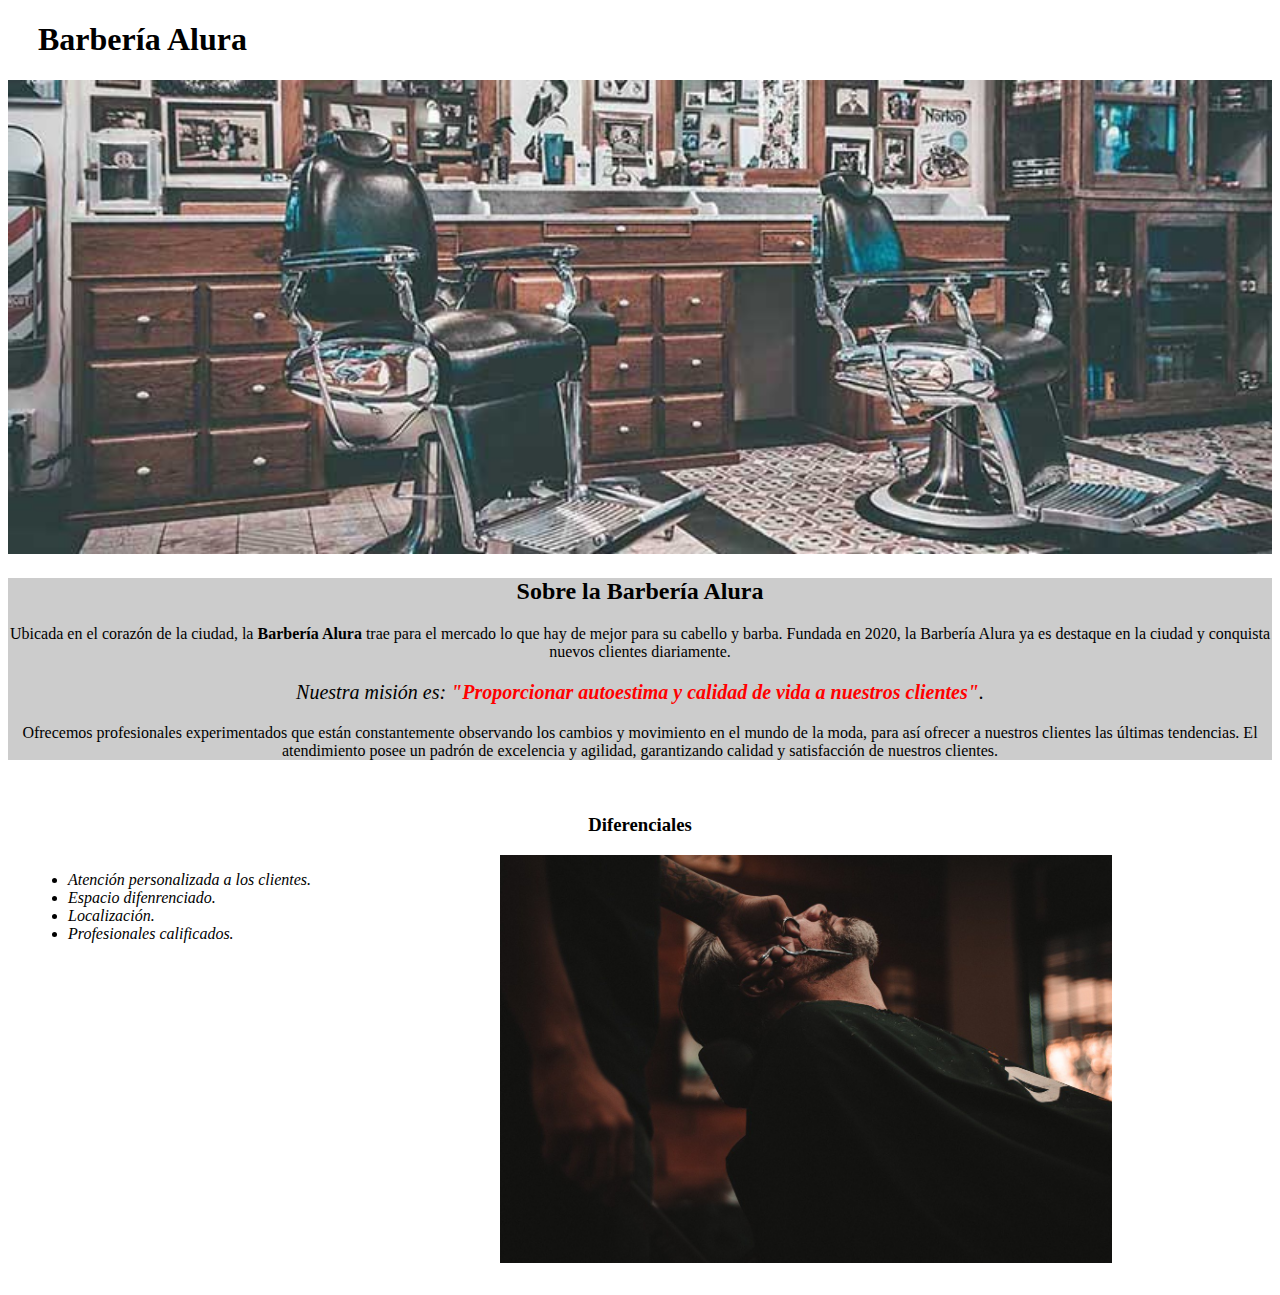
<file: index.html>
<!DOCTYPE html>
<html lang="es">

<head>
    <meta charset="UTF-8">
    <meta name="viewport" content="width=device-width, initial-scale=1.0">
    <title>Barbería Alura</title>
    <link rel="stylesheet" href="css/style-home.css">
</head>

<body>
    <header>
        <h1 class="titulo_principal">Barbería Alura</h1>
    </header>
    <img src="img/banner.jpg" alt="" id="banner">

    <div class="contenido">
        <h2 class="titulo_centrado">Sobre la Barbería Alura</h2>
        <!--strong negritas-->
        <p>Ubicada en el corazón de la ciudad, la <strong>Barbería Alura</strong> trae para el mercado lo que hay de
            mejor para su cabello y barba. Fundada en 2020, la Barbería Alura ya es destaque en la ciudad y conquista
            nuevos clientes diariamente. </p>
        <p id="mision"><em>Nuestra misión es: <strong>"Proporcionar autoestima y calidad de vida a nuestros
                    clientes"</strong>.</em></p>
        <p>Ofrecemos profesionales experimentados que están constantemente observando los cambios y movimiento en el
            mundo de la moda, para así ofrecer a nuestros clientes las últimas tendencias. El atendimiento posee un
            padrón de excelencia y agilidad, garantizando calidad y satisfacción de nuestros clientes.</p>
    </div>

    <div class="diferenciales">
        <h3 class="titulo_centrado">Diferenciales</h3>
        <ul>
            <li class="items">Atención personalizada a los clientes.</li>
            <li class="items">Espacio difenrenciado.</li>
            <li class="items">Localización.</li>
            <li class="items">Profesionales calificados.</li>
        </ul>
        <img src="img/diferenciales.jpg" class="imagenDiferenciales">
    </div>

</body>

</html>
</file>
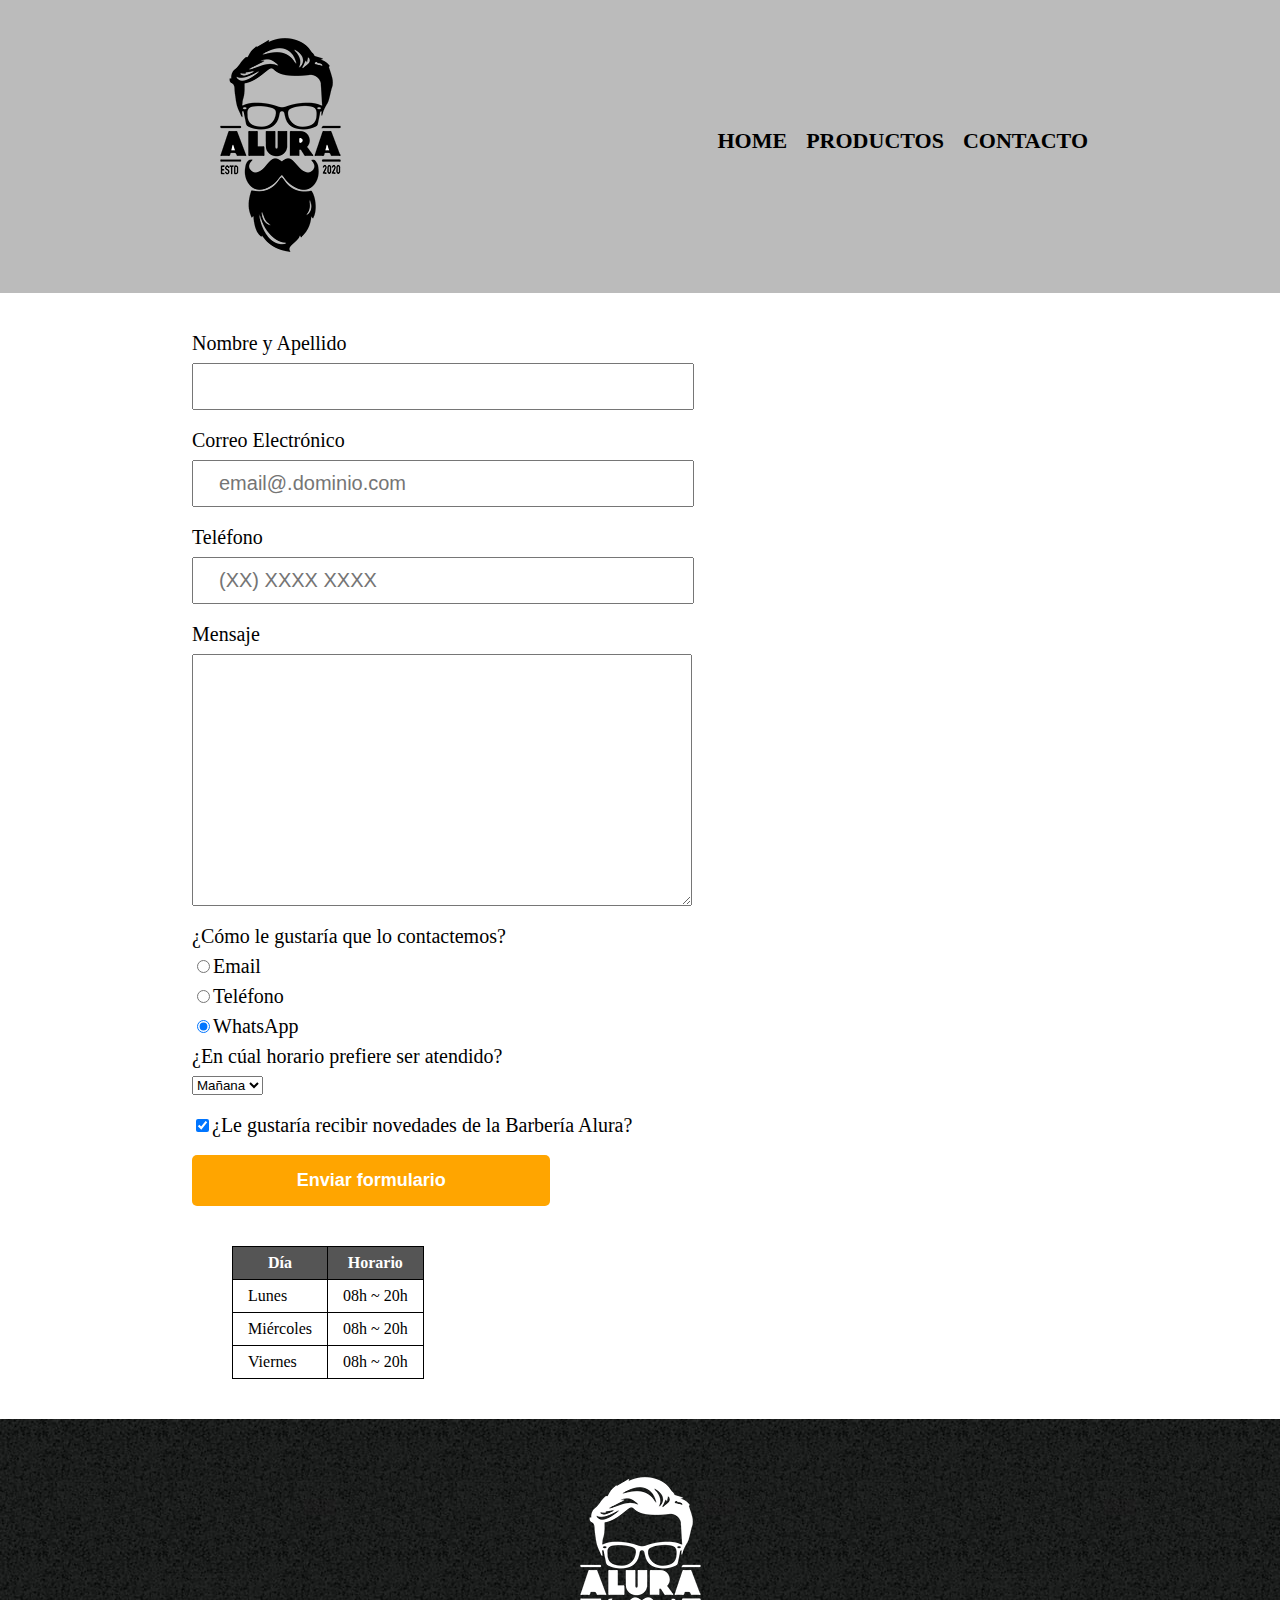
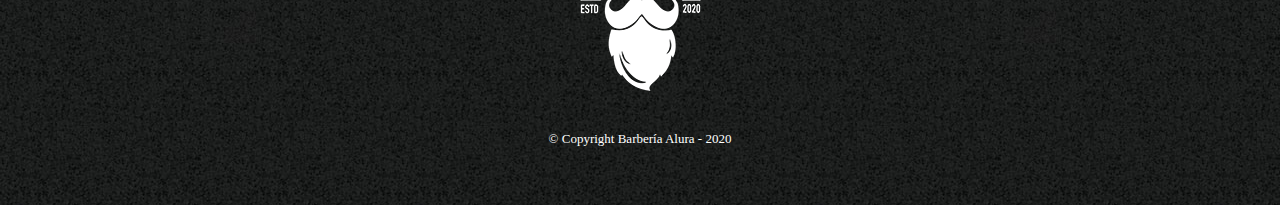
<file: contacto.html>
<!DOCTYPE html>
<html lang="es">

<head>
    <meta charset="UTF-8">
    <title>Contacto - Barbería Alura</title>
    <link rel="stylesheet" href="css/reset.css">
    <link rel="stylesheet" href="css/style.css">
</head>

<body>
    <header>
        <div class="caja">
            <h1><img src="img/logo.png" alt="Logo de la Barbería Alura"></h1>
            <nav>
                <ul>
                    <li><a href="index.html">Home</a></li>
                    <li><a href="productos.html">Productos</a></li>
                    <li><a href="contacto.html">Contacto</a></li>
                </ul>
            </nav>
        </div>
    </header>

    <main>
        <form action="">
            <label for="nombre_apellido">Nombre y Apellido</label>
            <input type="text" name="" id="nombre_apellido" class="input-padron" required>

            <label for="correo_electronico">Correo Electrónico</label>
            <input type="email" name="" id="correo_electronico" class="input-padron" placeholder="email@.dominio.com"
                required>

            <label for="telefono">Teléfono</label>
            <input type="tel" name="" id="telefono" class="input-padron" placeholder="(XX) XXXX XXXX" required>

            <label for="mensaje">Mensaje</label>
            <textarea name="" id="mensaje" cols="70" rows="10" class="input-padron" required></textarea>

            <fieldset>
                <legend>¿Cómo le gustaría que lo contactemos?</legend>
                <label for="radio-email"><input type="radio" value="email" name="contacto"
                        id="radio-email">Email</label>

                <label for="radio-telefono"><input type="radio" value="telefono" name="contacto"
                        id="radio-telefono">Teléfono</label>

                <label for="radio-whatsapp"><input type="radio" value="whatsapp" name="contacto" id="radio-whatsapp"
                        checked>WhatsApp</label>
            </fieldset>

            <fieldset>
                <legend>¿En cúal horario prefiere ser atendido?</legend>
                <select name="" id="">
                    <option value="">Mañana</option>
                    <option value="">Tarde</option>
                    <option value="">Noche</option>
                </select>
            </fieldset>

            <label class="checkbox"><input type="checkbox" name="" id="" checked>¿Le gustaría recibir novedades de la
                Barbería
                Alura?</label>
            <input type="submit" value="Enviar formulario" class="enviar">


        </form>
        <table>
            <thead>
                <tr>
                    <th>Día</th>
                    <th>Horario</th>
                </tr>
            </thead>

            <tbody>
                <tr>
                    <td>Lunes</td>
                    <td>08h ~ 20h</td>
                </tr>
                <tr>
                    <td>Miércoles</td>
                    <td>08h ~ 20h</td>
                </tr>
                <tr>
                    <td>Viernes</td>
                    <td>08h ~ 20h</td>
                </tr>
            </tbody>
        </table>
    </main>

    <footer>
        <img src="img/logo-blanco.png" alt="Logo de la Barbería Alura">
        <p class="copyright">&copy; Copyright Barbería Alura - 2020</p>
    </footer>
</body>

</html>
</file>
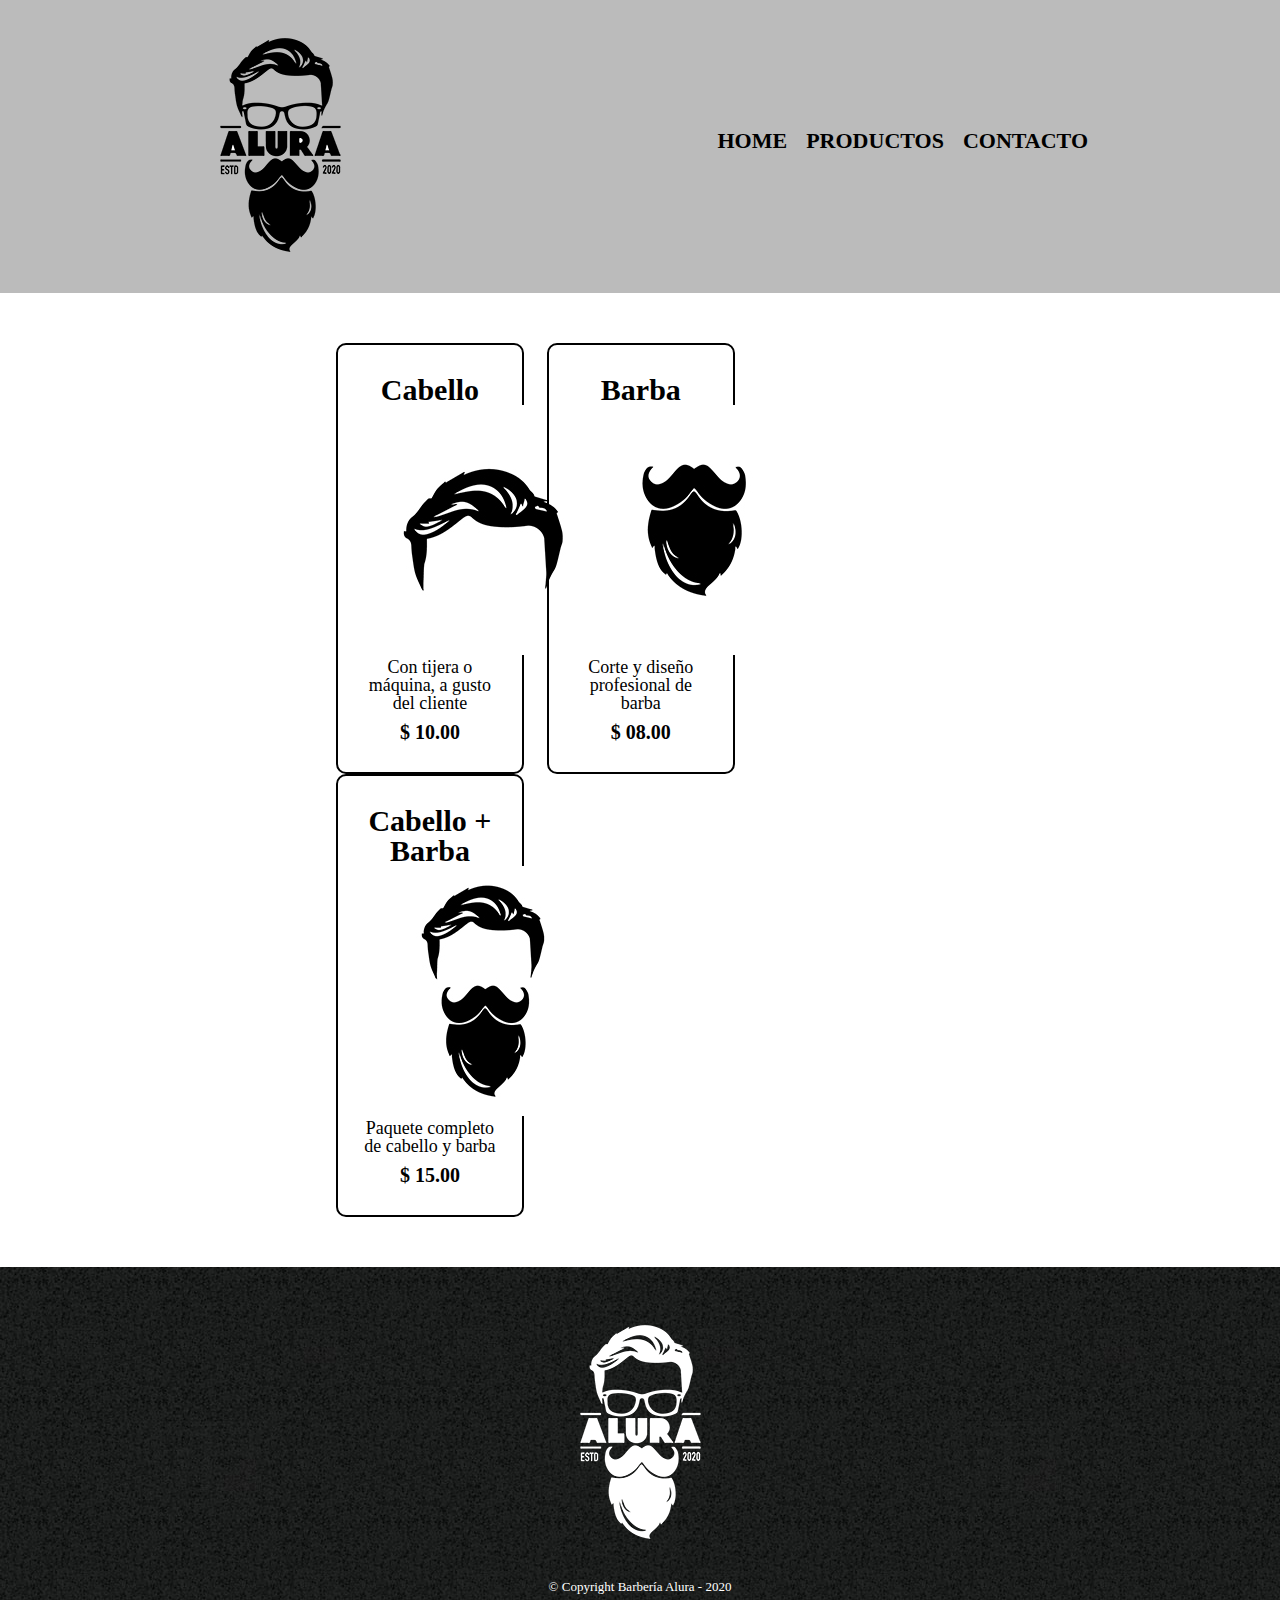
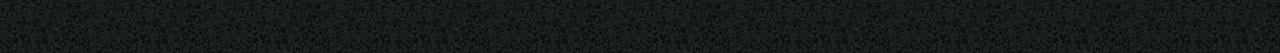
<file: productos.html>
<!DOCTYPE html>
<html lang="es">

<head>
    <meta charset="UTF-8">
    <title>Productos - Barbería Alura</title>
    <link rel="stylesheet" href="css/reset.css">
    <link rel="stylesheet" href="css/style.css">
</head>

<body>
    <header>
        <div class="caja">
            <h1><img src="img/logo.png" alt=""></h1>
            <nav>
                <ul>
                    <li><a href="index.html">Home</a></li>
                    <li><a href="productos.html">Productos</a></li>
                    <li><a href="contacto.html">Contacto</a></li>
                </ul>
            </nav>
        </div>
    </header>

    <main>
        <ul class="productos">
            <li>
                <h2>Cabello</h2>
                <img src="img/cabello.jpg" alt="">
                <p class="producto_descripcion">Con tijera o máquina, a gusto del cliente</p>
                <p class="producto_precio">$ 10.00</p>
            </li>
            <li>
                <h2>Barba</h2>
                <img src="img/barba.jpg" alt="">
                <p class="producto_descripcion">Corte y diseño profesional de barba</p>
                <p class="producto_precio">$ 08.00</p>
            </li>
            <li>
                <h2>Cabello + Barba</h2>
                <img src="img/cabello+barba.jpg" alt="">
                <p class="producto_descripcion">Paquete completo de cabello y barba</p>
                <p class="producto_precio">$ 15.00</p>
            </li>

        </ul>
    </main>

    <footer>
        <img src="img/logo-blanco.png" alt="">
        <p class="copyright">&copy; Copyright Barbería Alura - 2020</p>
    </footer>
</body>

</html>
</file>
<file: css/style-home.css>
.titulo_principal{
    padding-left: 30px;
}
.titulo_centrado{
    text-align: center;
}
p{
    text-align: center;
}
em strong{
    color: red;
}

#mision{
    font-size: 20px;
}

#banner{
    width: 100%;
}
.items{
    font-style: italic;
}

.contenido{
    background-color: #CCCCCC;
}
.diferenciales{
    background-color: #FFFFFF;
    padding: 20px;
}

.imagenDiferenciales{
    width: 50%;
}

ul{
    display: inline-block;
    vertical-align: top;
    width: 20%;
    margin-right: 15%;
}
</file>
<file: css/style.css>
header {
    background-color: #BBBBBB;
    padding: 20px 0;
}

.caja {
    width: 70%;
    position: relative;
    margin: 0 auto;

}

nav {
    position: absolute;
    top: 110px;
    right: 0px;
}

nav li {
    display: inline;
    margin: 0 0 0 15px;
}

nav a {
    text-transform: uppercase;
    color: black;
    font-weight: bold;
    font-size: 22px;
    text-decoration: none;
    position: relative;
}

nav a:hover{
    color: #c78c19;
    text-decoration: underline;
}

.productos{
    width: 70%;
    margin: 0 auto;
    padding: 50px;
}

.productos li{
    display: inline-block;
    text-align: center;
    width: 30%;
    vertical-align: top;
    /*background-color: #CCCCCC;*/
    margin: 0 1.5%;
    padding: 30px 20px;
    box-sizing: border-box;
    border-color: #000000;
    border-width: 2px;
    border-style: solid;
    border-radius: 10px;
}

.productos li:hover{
    border-color: #c78c19;
}

.productos li:active{
    border-color: #088c19;
}

.productos h2{
    font-size: 30px;
    font-weight: bold;
}

.productos li:hover h2{
    font-size: 33px;
}

.producto_descripcion{
    font-size: 18px;
}

.producto_precio{
    font-size: 20px;
    font-weight: bold;
    margin-top: 10px;
}

footer{
    text-align: center;
    background: url(../img/bg.jpg);
    padding: 40px;
}

.copyright{
    color: #FFFFFF;
    font-size: 13px;
    margin: 20px;
}

main{
    width: 70%;
    margin: 0 auto;
}

form{
    margin: 40px 0;
}

form label, form legend{
    display: block;
    font-size: 20px;
    margin: 0 0 10px;
}

.input-padron{
    display: block;
    font-size: 20px;
    margin: 0 0 20px;
    padding: 10px 25px;
    width: 50%;
}

.checkbox{
    margin: 20px 0;
}

.enviar{
    width: 40%;
    padding: 15px 0;
    font-size: 18px;
    font-weight: bold;
    color: white;
    background-color: orange;
    border: none;
    border-radius: 5px;
    transition: 1s all;
    cursor: pointer;
}

.enviar:hover{
    background-color: darkorange;
    transform: scale(1.2);
}

table{
    margin: 40px 40px;

}

thead{
    background-color: #555555;
    color: white;
    font-weight: bold;
}

td, th{
    border: 1px solid #000000;
    padding: 8px 15px;
}
</file>
